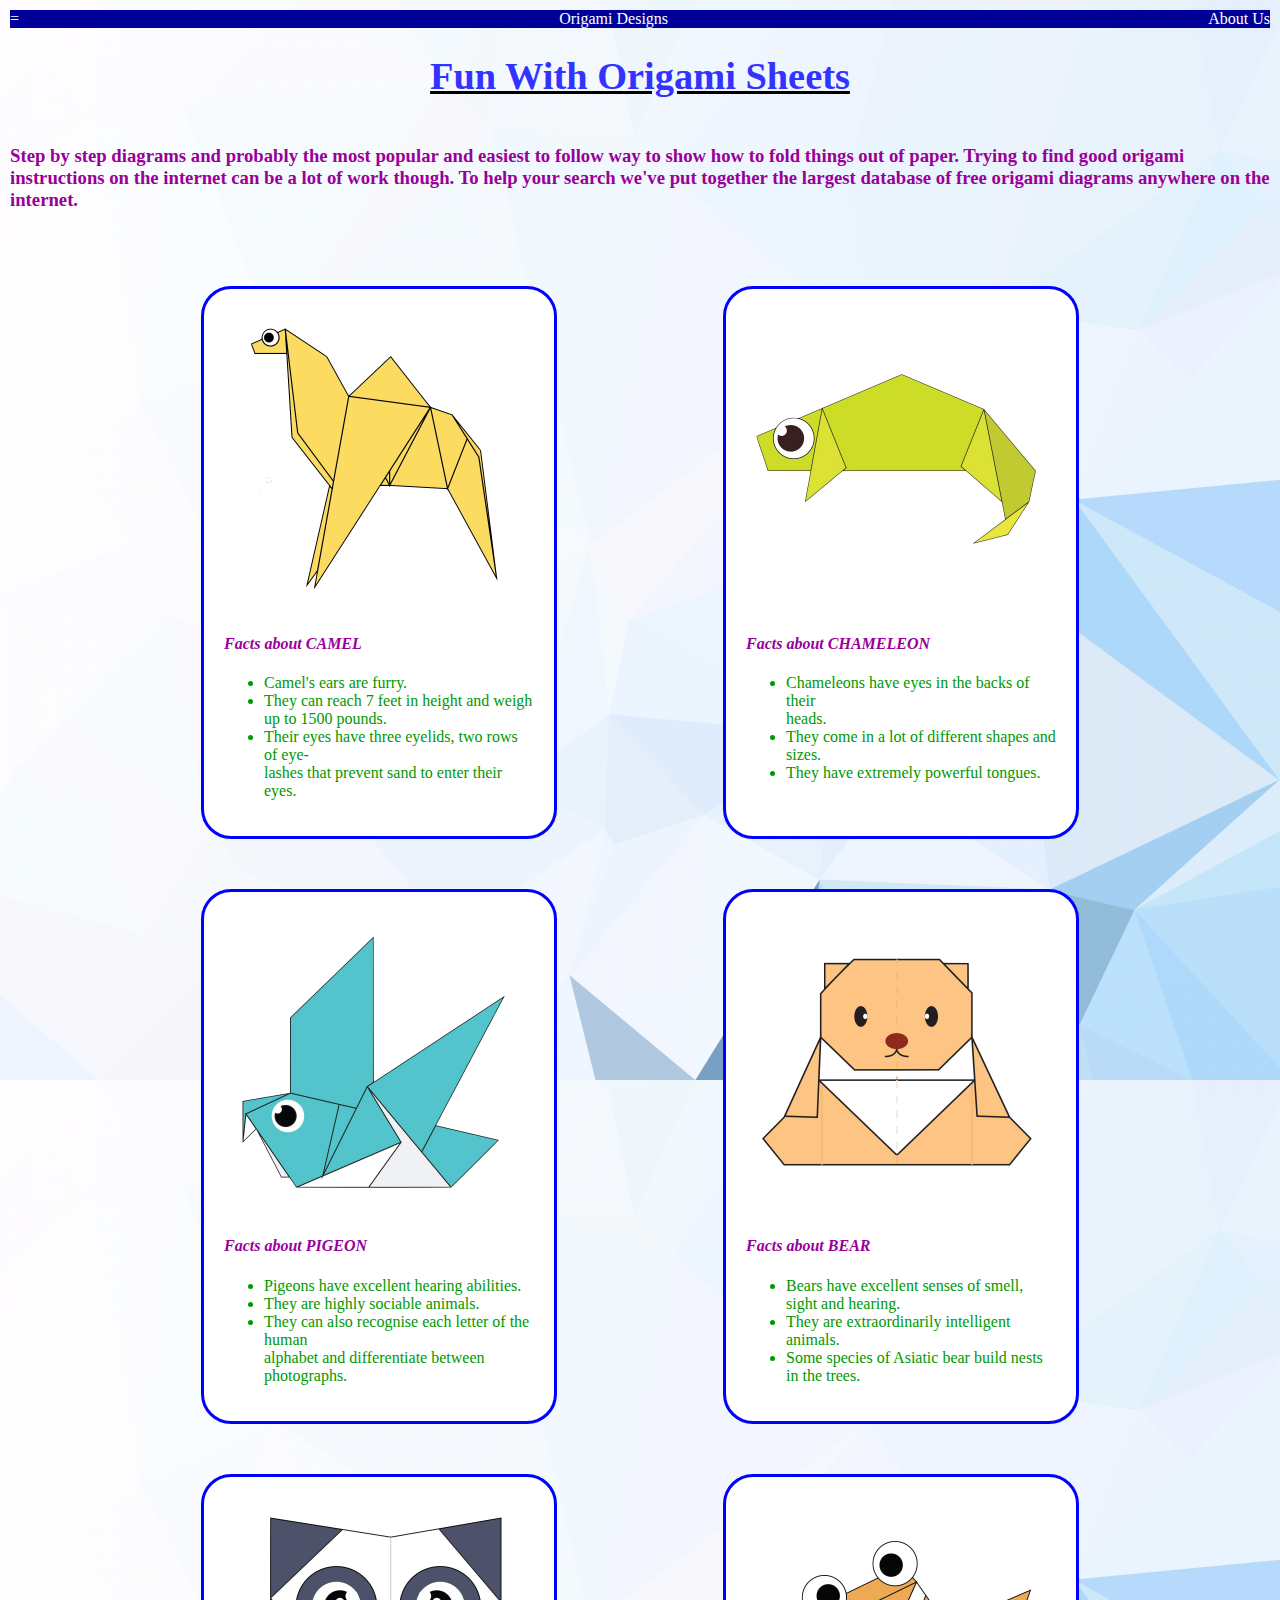
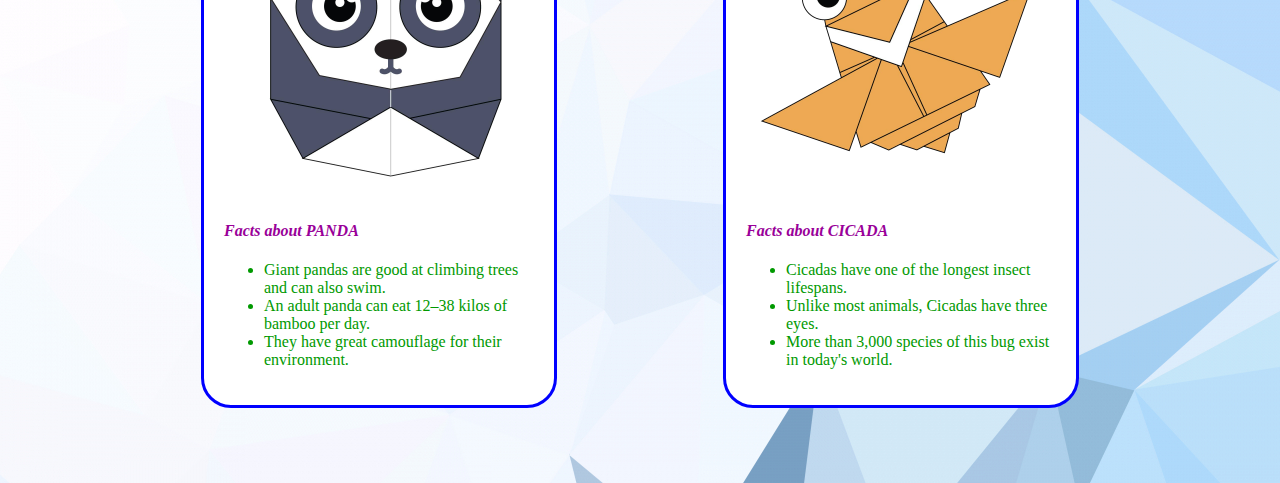
<file: index.html>
<!DOCTYPE html>
<html>
    <head>
        <title>Origami Designs</title>
        <link rel = "stylesheet" type = "text/css" href = "style.css"/>

    </head>
    <body>

        <div class="header">
            <div class="menu">
                <div><a href="#">=</a></div>
                <div>Origami Designs</div>
                <div>
                    <a href = "about.html" target="blank"> About Us</a>
                </div>
            </div>
        </div>

        <B><U><h1> Fun With Origami Sheets</h1></U></B>
        <h3><br>Step by step diagrams and probably the most popular and easiest to follow way to show how to fold things out of paper.
            Trying to find good origami instructions on the internet can be a lot of work though. To help your search we've put
            together the largest database of free origami diagrams anywhere on the internet.</h3>
        <div class = "grid">
            <div class = "container">
                <a href = "http://origami.me/camel/" target="_blank"> <img src = "camel.png" width = 300 height = 300/> </a>
                <I><h4>Facts about CAMEL</h4></I>
        <ul>
            <li>Camel's ears are furry.</li>
            <li>They can reach 7 feet in height and weigh</li>
                up to 1500 pounds.
            <li>Their eyes have three eyelids, two rows of eye-</li>
                lashes that
               prevent sand to enter their eyes.
        </ul>
            </div>
            <div class = "container">
                <a href = "http://origami.me/chameleon/" target="_blank"> <img src= "chameleon.png" width = 300 height = 300></a>
                <I><h4>Facts about CHAMELEON</h4></I>      
        <ul>
            <li>Chameleons have eyes in the backs of their</li>
            heads.
            <li>They come in a lot of different shapes and</li>
            sizes.
            <li>They have extremely powerful tongues.</li>
        </ul>
            </div>
            <div class = "container">
                <a href = "http://origami.me/pigeon/" target="_blank"> <img src= "pigeon.png" width = 300 height = 300></a>
                <I><h4>Facts about PIGEON</h4></I>      
        <ul>
            <li>Pigeons have excellent hearing abilities.</li>
            <li>They are highly sociable animals.</li>
            <li>They can also recognise each letter of the human</li>
            alphabet and differentiate between photographs.
        </ul>
            </div>
            <div class = "container">
                <a href = "http://origami.me/teddy-bear/" target="_blank"> <img src= "teddy.png" width = 300 height = 300></a>
                <I><h4>Facts about BEAR</h4></I>      
                <ul>
                    <li>Bears have excellent senses of smell, sight and hearing.</li>
                    <li>They are extraordinarily intelligent animals.</li>
                    <li>Some species of Asiatic bear build nests in the trees.</li>
                </ul>
            </div>
            <div class = "container">
                <a href = "http://origami.me/panda/" target="_blank"> <img src= "panda.png" width = 300 height = 300></a>
                <I><h4>Facts about PANDA</h4></I>      
                <ul>
                    <li>Giant pandas are good at climbing trees and can also swim.</li>
                    <li>An adult panda can eat 12–38 kilos of bamboo per day.</li>
                    <li>They have great camouflage for their environment.</li>
                </ul>
            </div>
            <div class = "container">
                <a href = "http://origami.me/flying-cicada/" target="_blank"> <img src= "cicada.png" width = 300 height = 300></a>
                <I><h4>Facts about CICADA</h4></I>      
                <ul>
                    <li>Cicadas have one of the longest insect lifespans.</li>
                    <li>Unlike most animals, Cicadas have three eyes.</li>
                    <li>More than 3,000 species of this bug exist in today's world.</li>
                </ul>
                
            </div>

        
        

    </body>
</html>
</file>
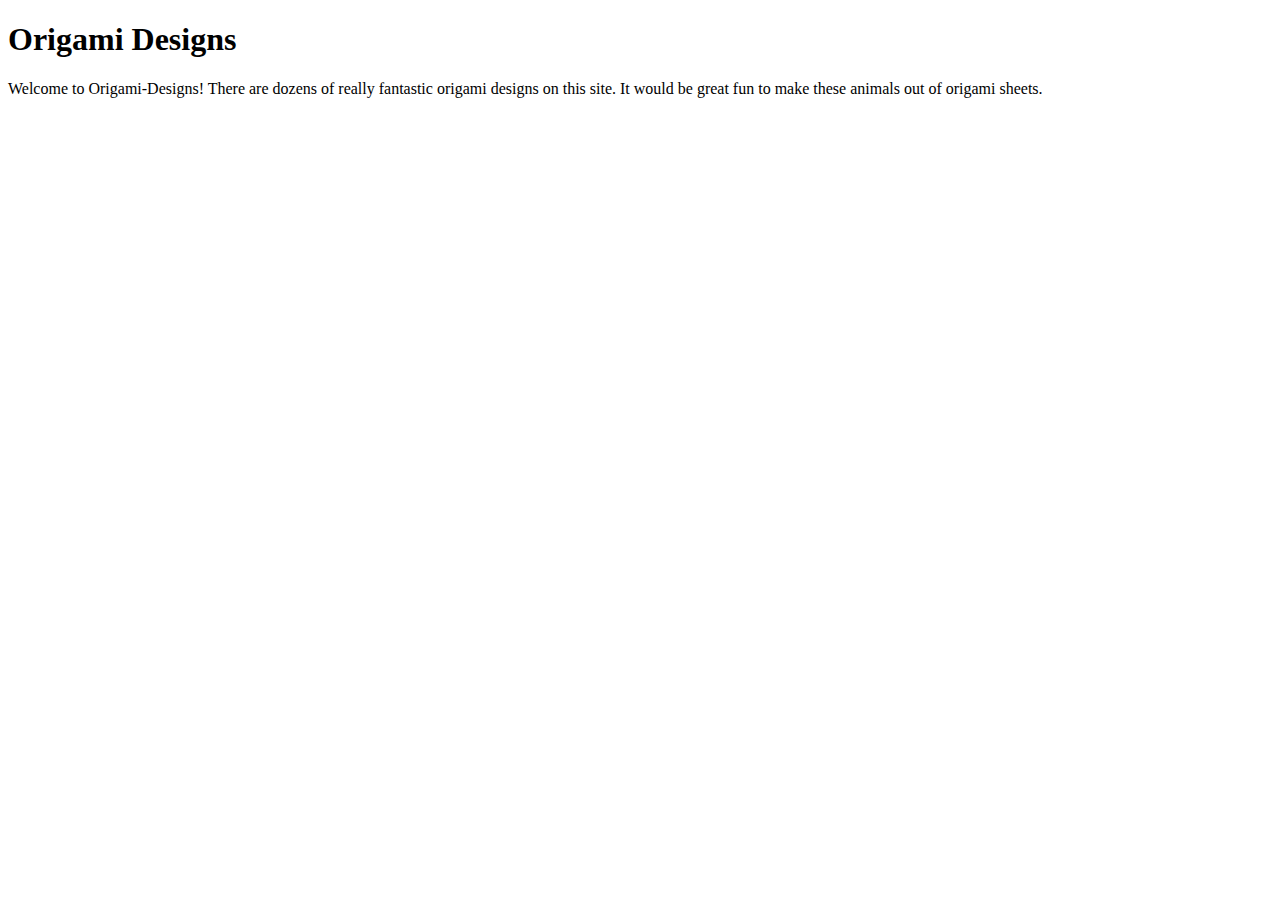
<file: about.html>
<!DOCTYPE html>
<html>
    <head>
        <h1>Origami Designs</h1>
    </head>
    <body>
                <p>
                    Welcome to Origami-Designs! There are dozens of really fantastic origami designs on this site.
                        It would be great fun to make these animals out of origami sheets.

    
    </body>
</html>
</file>
<file: style.css>
h1{
    color : #3333FF;
    display : flex;
    justify-content: center;
}
h3{
    color: #990099;
}
body{
    background-color : #66b2ff;
    background-image: url("background.jpg");
    margin: 10px;
}
b{
    font-size: larger;
}


h4{
    color : #990099;
    font-family: comic sans ms;
}

ul{
    color : #009900;
}
.menu{
    font-size: medium;
    display : flex;
    justify-content: space-between;
    background-color : #000099;
    color: #FFF;
}
.menu a{
    color: #FFF;
    text-decoration: none;
}
.grid{
    display : flex;
    flex-wrap: wrap;
    flex-flow: row wrap;
    justify-content: space-evenly;
    margin: 50px;
}
.container{
    border: solid;
    border-radius: 30px;
    border-color: #0000FF;
    background-color: #FFF;
    width: 310px;
    padding: 20px;
    margin: 25px;
}
a:link {
    color: white;
}
a:visited {
    color: yellow;
}
.menu a:hover{
    opacity :0.3;
    background-color: violet;
    color: purple;
}
.container:hover p{
    opacity :1;
}
.container:hover img{
    opacity: 0.4;
}
.container :hover{
    transform: scale(1.2);
}
.decor{
    text-decoration: none;
}
.container{
    position:relative;
}
.container p{
    color:yellow;
    position:absolute;
    top: 50%;
    left: 50%;
    transform: translate(-50%,-50%);
    opacity: 0;
}
</file>
